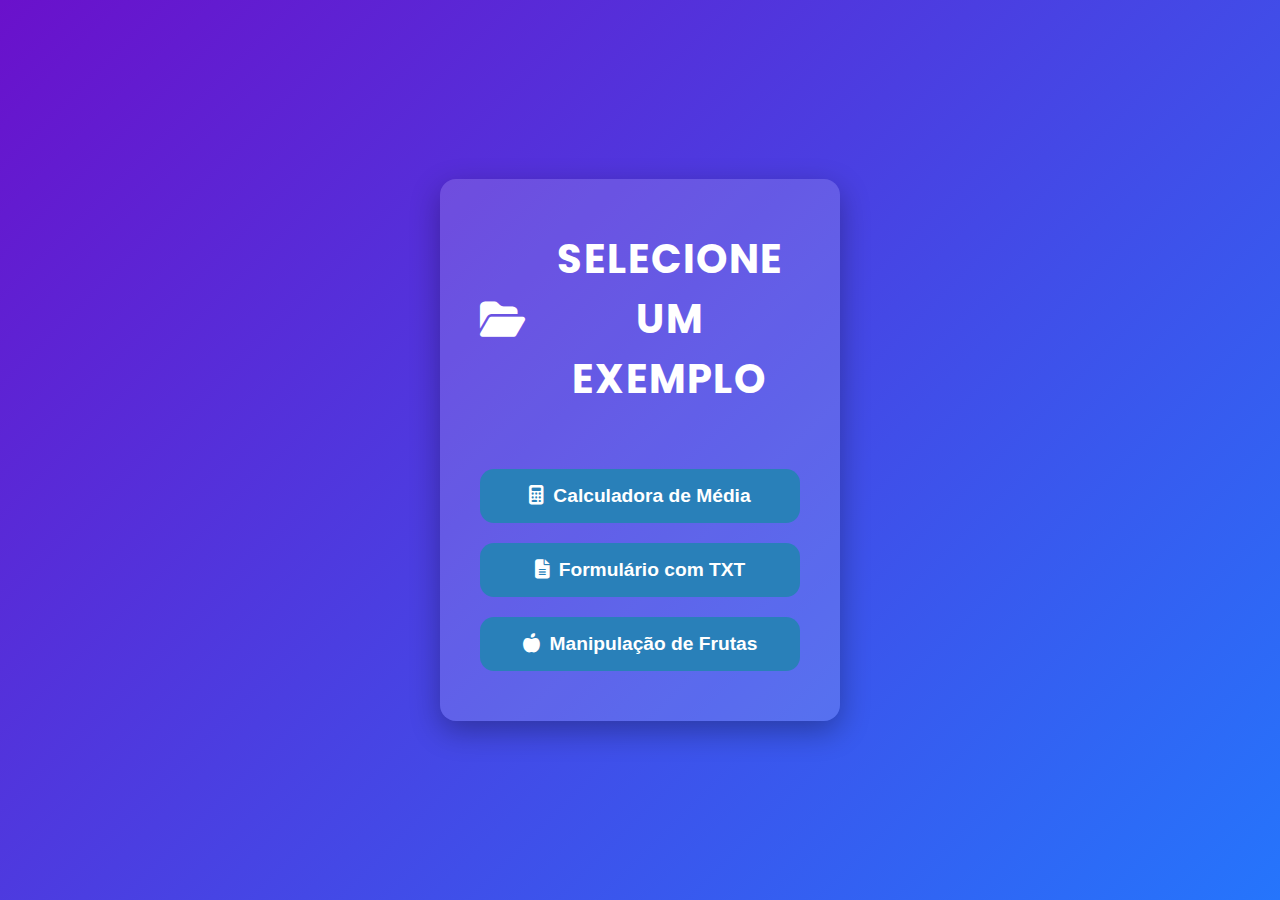
<file: index.html>
<!DOCTYPE html>
<html lang="pt-br">
<head>
  <meta charset="UTF-8" />
  <meta name="viewport" content="width=device-width, initial-scale=1" />
  <title>Aplicação Web - Menu Inicial</title>
  <link href="https://fonts.googleapis.com/css2?family=Poppins:wght@400;600;700&display=swap" rel="stylesheet" />
  <link rel="stylesheet" href="style.css" />
  <link rel="stylesheet" href="https://cdnjs.cloudflare.com/ajax/libs/font-awesome/6.4.0/css/all.min.css" />
</head>
<body>
  <div class="container menu-inicial">
    <h1><i class="fas fa-folder-open"></i> Selecione um Exemplo</h1>
    <button onclick="abrirExemplo('calculoMedia/index.html')"><i class="fas fa-calculator"></i> Calculadora de Média</button>
    <button onclick="abrirExemplo('formulario/index.html')"><i class="fas fa-file-alt"></i> Formulário com TXT</button>
    <button onclick="abrirExemplo('listaDeFrutas/index.html')"><i class="fas fa-apple-alt"></i> Manipulação de Frutas</button>
  </div>

  <script>
    function abrirExemplo(caminho) {
      window.open(caminho, '_blank');
    }
  </script>
</body>
</html>
</file>
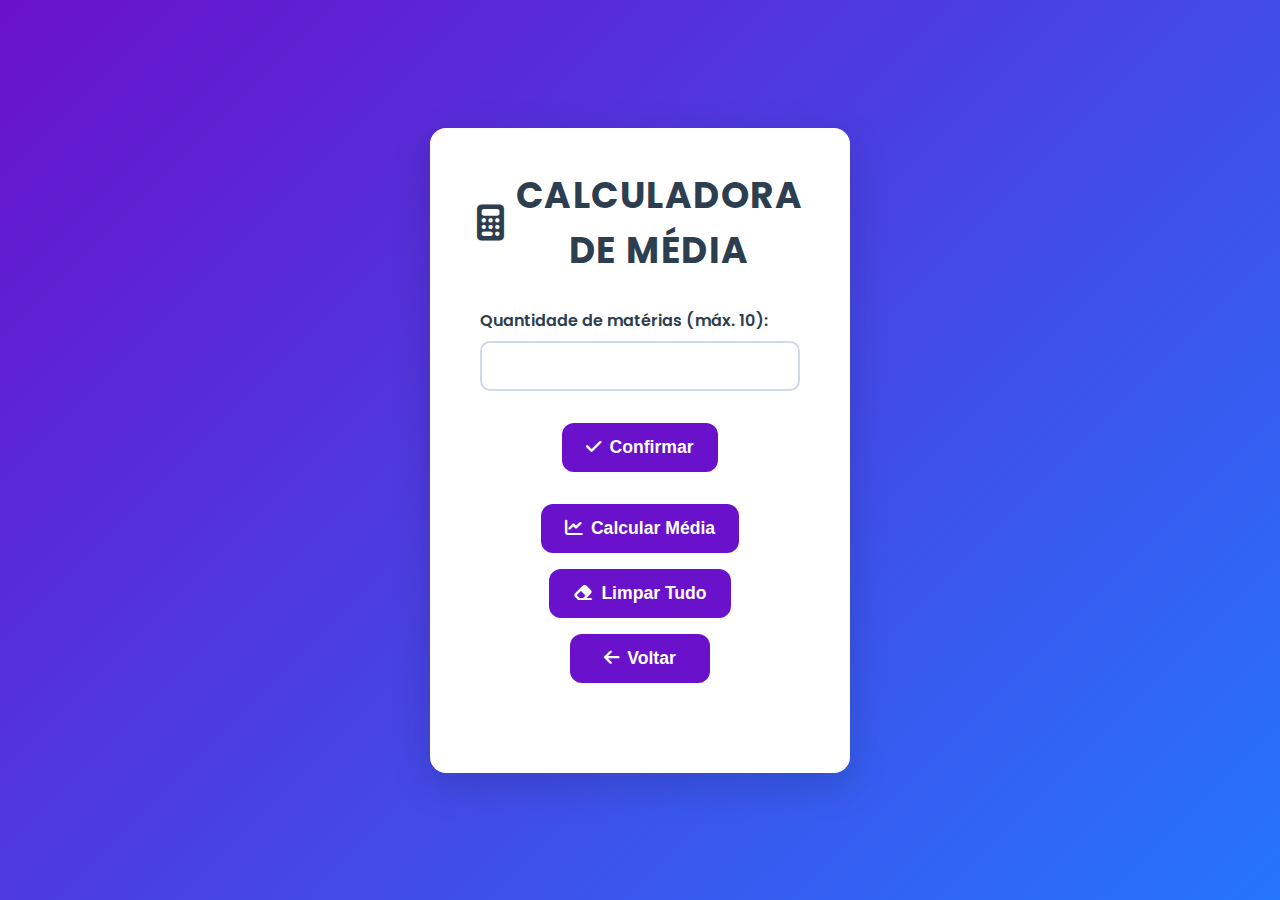
<file: calculoMedia/index.html>
<!DOCTYPE html>
<html lang="pt-br">
<head>
  <meta charset="UTF-8" />
  <meta name="viewport" content="width=device-width, initial-scale=1" />
  <title>Calculadora de Média</title>
  <link href="https://fonts.googleapis.com/css2?family=Poppins:wght@400;600;700&display=swap" rel="stylesheet" />
  <link rel="stylesheet" href="../style.css" />
  <link rel="stylesheet" href="https://cdnjs.cloudflare.com/ajax/libs/font-awesome/6.4.0/css/all.min.css" />
</head>
<body>
  <div class="container">
    <h1><i class="fas fa-calculator"></i> Calculadora de Média</h1>

    <label for="qtdMaterias">Quantidade de matérias (máx. 10):</label>
    <input type="number" id="qtdMaterias" min="1" max="10" />

    <div class="botoes-grupo">
      <button onclick="criarInputsNotas()"><i class="fas fa-check"></i> Confirmar</button>
    </div>

    <div id="notasContainer"></div>

    <div class="botoes-grupo">
      <button onclick="calcularMedia()"><i class="fas fa-chart-line"></i> Calcular Média</button>
      <button onclick="limparCampos()"><i class="fas fa-eraser"></i> Limpar Tudo</button>
      <button onclick="voltarInicio()"><i class="fas fa-arrow-left"></i> Voltar</button>
    </div>

    <p id="resultado"></p>
  </div>

  <script src="script.js"></script>
</body>
</html>
</file>
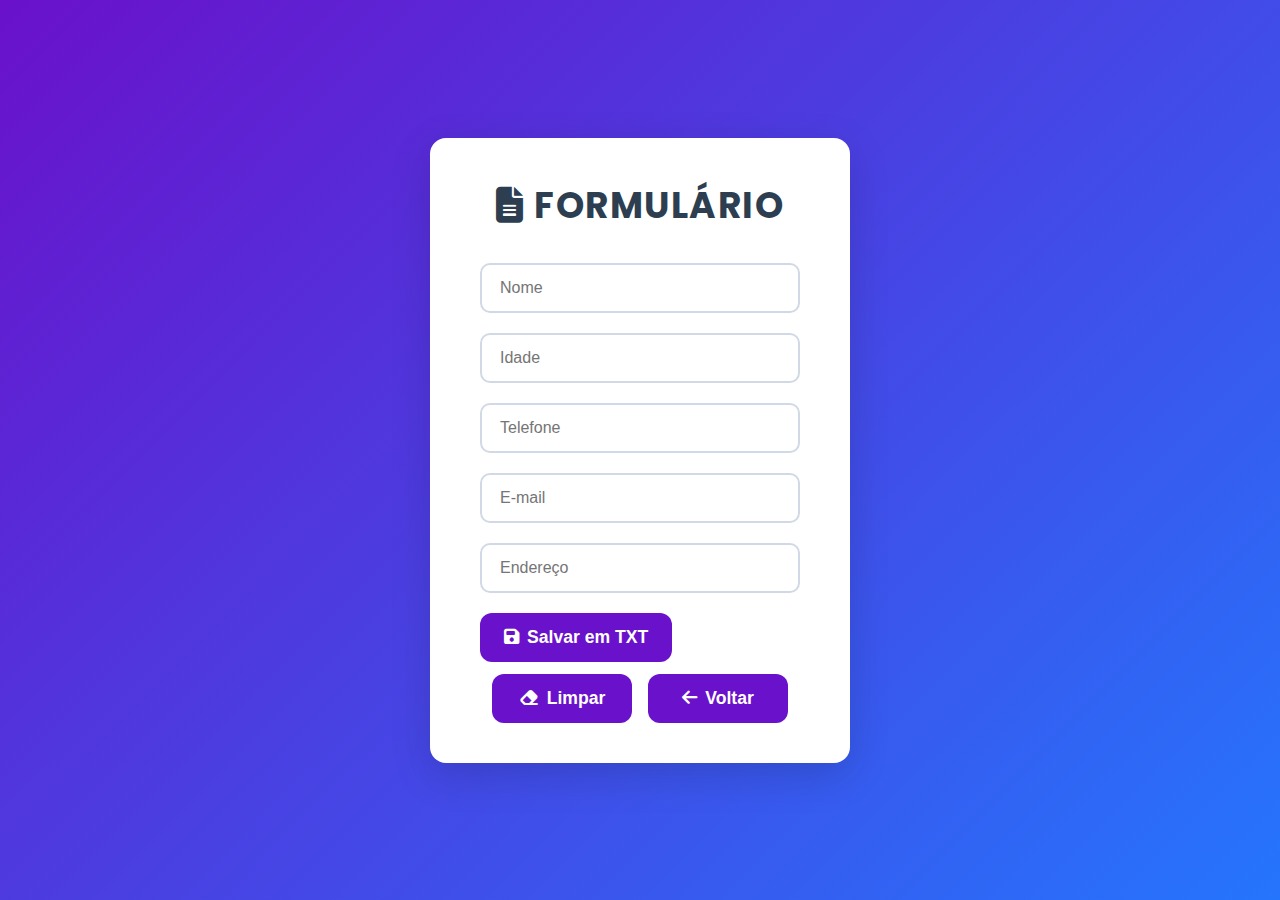
<file: formulario/index.html>
<!DOCTYPE html>
<html lang="pt-br">
<head>
  <meta charset="UTF-8" />
  <meta name="viewport" content="width=device-width, initial-scale=1" />
  <title>Formulário</title>
  <link href="https://fonts.googleapis.com/css2?family=Poppins:wght@400;600;700&display=swap" rel="stylesheet" />
  <link rel="stylesheet" href="../style.css" />
  <link rel="stylesheet" href="https://cdnjs.cloudflare.com/ajax/libs/font-awesome/6.4.0/css/all.min.css" />
</head>
<body>
  <div class="container">
    <h1><i class="fas fa-file-alt"></i> Formulário</h1>

    <form id="formulario">
      <input type="text" id="valor1" placeholder="Nome" required />
      <input type="number" id="valor2" placeholder="Idade" required />
      <input type="text" id="valor3" placeholder="Telefone" required />
      <input type="text" id="valor4" placeholder="E-mail" required />
      <input type="text" id="valor5" placeholder="Endereço" required />
      <button type="submit"><i class="fas fa-save"></i> Salvar em TXT</button>
    </form>

    <div class="botoes-grupo">
      <button onclick="limparFormulario()"><i class="fas fa-eraser"></i> Limpar</button>
      <button onclick="voltarInicio()"><i class="fas fa-arrow-left"></i> Voltar</button>
    </div>
  </div>

  <script src="script.js"></script>
</body>
</html>
</file>
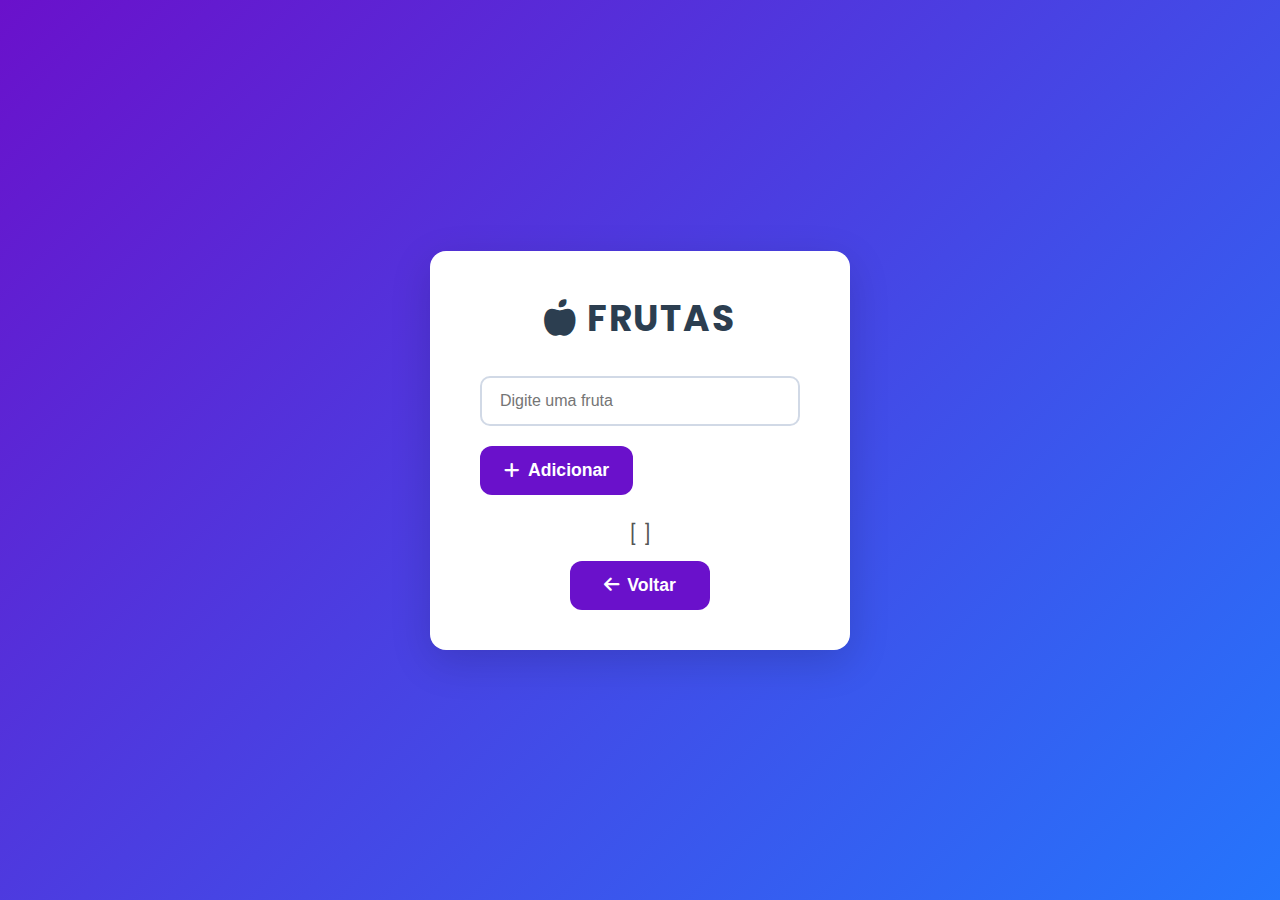
<file: listaDeFrutas/index.html>
<!DOCTYPE html>
<html lang="pt-br">
<head>
  <meta charset="UTF-8" />
  <meta name="viewport" content="width=device-width, initial-scale=1" />
  <title>Frutas</title>
  <link href="https://fonts.googleapis.com/css2?family=Poppins:wght@400;600;700&display=swap" rel="stylesheet" />
  <link rel="stylesheet" href="../style.css" />
  <link rel="stylesheet" href="https://cdnjs.cloudflare.com/ajax/libs/font-awesome/6.4.0/css/all.min.css" />
</head>
<body>
  <div class="container">
    <h1><i class="fas fa-apple-alt"></i> Frutas</h1>

    <input type="text" id="frutaInput" placeholder="Digite uma fruta" />
    <button onclick="adicionarFruta()"><i class="fas fa-plus"></i> Adicionar</button>

    <p id="listaFrutas">[ ]</p>

    <div class="botoes-grupo">
      <button onclick="voltarInicio()"><i class="fas fa-arrow-left"></i> Voltar</button>
    </div>
  </div>

  <script src="script.js"></script>
</body>
</html>
</file>
<file: style.css>
/* Reset básico */
* {
  box-sizing: border-box;
  margin: 0;
  padding: 0;
}

body {
  font-family: 'Poppins', sans-serif;
  background: linear-gradient(135deg, #6a11cb 0%, #2575fc 100%);
  color: #333;
  min-height: 100vh;
  display: flex;
  justify-content: center;
  align-items: center;
  padding: 20px;
}

.container {
  background: #fff;
  padding: 40px 50px;
  border-radius: 16px;
  box-shadow: 0 12px 40px rgba(0, 0, 0, 0.15);
  width: 100%;
  max-width: 420px;
  text-align: center;
  transition: transform 0.3s ease;
}

.container:hover {
  transform: translateY(-5px);
}

h1 {
  font-weight: 700;
  font-size: 2.25rem;
  color: #2c3e50;
  margin-bottom: 30px;
  letter-spacing: 1.5px;
  text-transform: uppercase;
  display: flex;
  justify-content: center;
  align-items: center;
  gap: 10px;
}

/* Inputs */
input[type="text"],
input[type="number"],
input[type="email"] {
  width: 100%;
  padding: 14px 18px;
  margin-bottom: 20px;
  border: 2px solid #d1d9e6;
  border-radius: 10px;
  font-size: 1rem;
  transition: border-color 0.3s ease;
  outline: none;
  color: #444;
  box-sizing: border-box;
}

input[type="text"]:focus,
input[type="number"]:focus,
input[type="email"]:focus {
  border-color: #6a11cb;
  box-shadow: 0 0 8px #6a11cb;
}

/* Labels */
label {
  display: block;
  text-align: left;
  font-weight: 600;
  margin-bottom: 8px;
  color: #2c3e50;
}

/* Botões agrupados */
.botoes-grupo {
  display: flex;
  flex-wrap: wrap;
  justify-content: center;
  gap: 16px;
  margin-top: 12px;
}

/* Botões */
button {
  background: #6a11cb;
  color: white;
  font-weight: 600;
  font-size: 1.1rem;
  padding: 14px 24px;
  border: none;
  border-radius: 12px;
  cursor: pointer;
  transition: background-color 0.3s ease, box-shadow 0.3s ease;
  min-width: 140px;
  max-width: 220px;
  user-select: none;
  display: flex;
  justify-content: center;
  align-items: center;
  gap: 8px;
}

button:hover {
  background: #2575fc;
  box-shadow: 0 6px 15px rgba(37, 117, 252, 0.5);
}

button:active {
  transform: scale(0.98);
}

/* Inputs dinâmicos da calculadora */
#notasContainer {
  margin-top: 20px;
  display: flex;
  flex-wrap: wrap;
  justify-content: center;
  gap: 12px;
}

#notasContainer input[type="number"] {
  width: 60px;
  margin: 0;
}

/* Resultado */
#resultado {
  margin-top: 20px;
  font-size: 1.5rem;
  font-weight: 700;
  color: #2575fc;
  min-height: 30px;
  user-select: none;
  text-align: center;
}

/* Lista de frutas */
#listaFrutas {
  margin-top: 24px;
  font-size: 1.25rem;
  color: #555;
  min-height: 30px;
  user-select: none;
  word-wrap: break-word;
  text-align: center;
}

/* Menu Inicial específico */
.menu-inicial {
  background: rgba(255, 255, 255, 0.15);
  box-shadow: 0 10px 30px rgba(0, 0, 0, 0.3);
  max-width: 400px;
  padding: 50px 40px;
  border-radius: 16px;
  text-align: center;
  display: flex;
  flex-direction: column;
  gap: 20px;
  margin: 0 auto;
}

.menu-inicial h1 {
  color: #fff;
  font-size: 2.5rem;
  margin-bottom: 40px;
  letter-spacing: 2px;
  text-transform: uppercase;
  justify-content: center;
  display: flex;
  align-items: center;
  gap: 12px;
}

.menu-inicial button {
  background: #2980b9;
  font-size: 1.2rem;
  padding: 16px 0;
  border-radius: 14px;
  font-weight: 700;
  border: none;
  cursor: pointer;
  width: 100%;
  max-width: 100%;
  color: white;
  display: flex;
  justify-content: center;
  align-items: center;
  gap: 10px;
  transition: background-color 0.3s ease, box-shadow 0.4s ease;
}

.menu-inicial button:hover {
  background: #1f6391;
  box-shadow: 0 8px 20px rgba(31, 99, 145, 0.7);
}

.menu-inicial button:active {
  transform: scale(0.98);
}

/* Responsivo */
@media (max-width: 480px) {
  .container {
    padding: 30px 20px;
    width: 90%;
  }

  .botoes-grupo {
    flex-direction: column;
  }

  button {
    max-width: 100%;
    min-width: auto;
  }

  #notasContainer input[type="number"] {
    width: 50px;
  }
}
</file>
